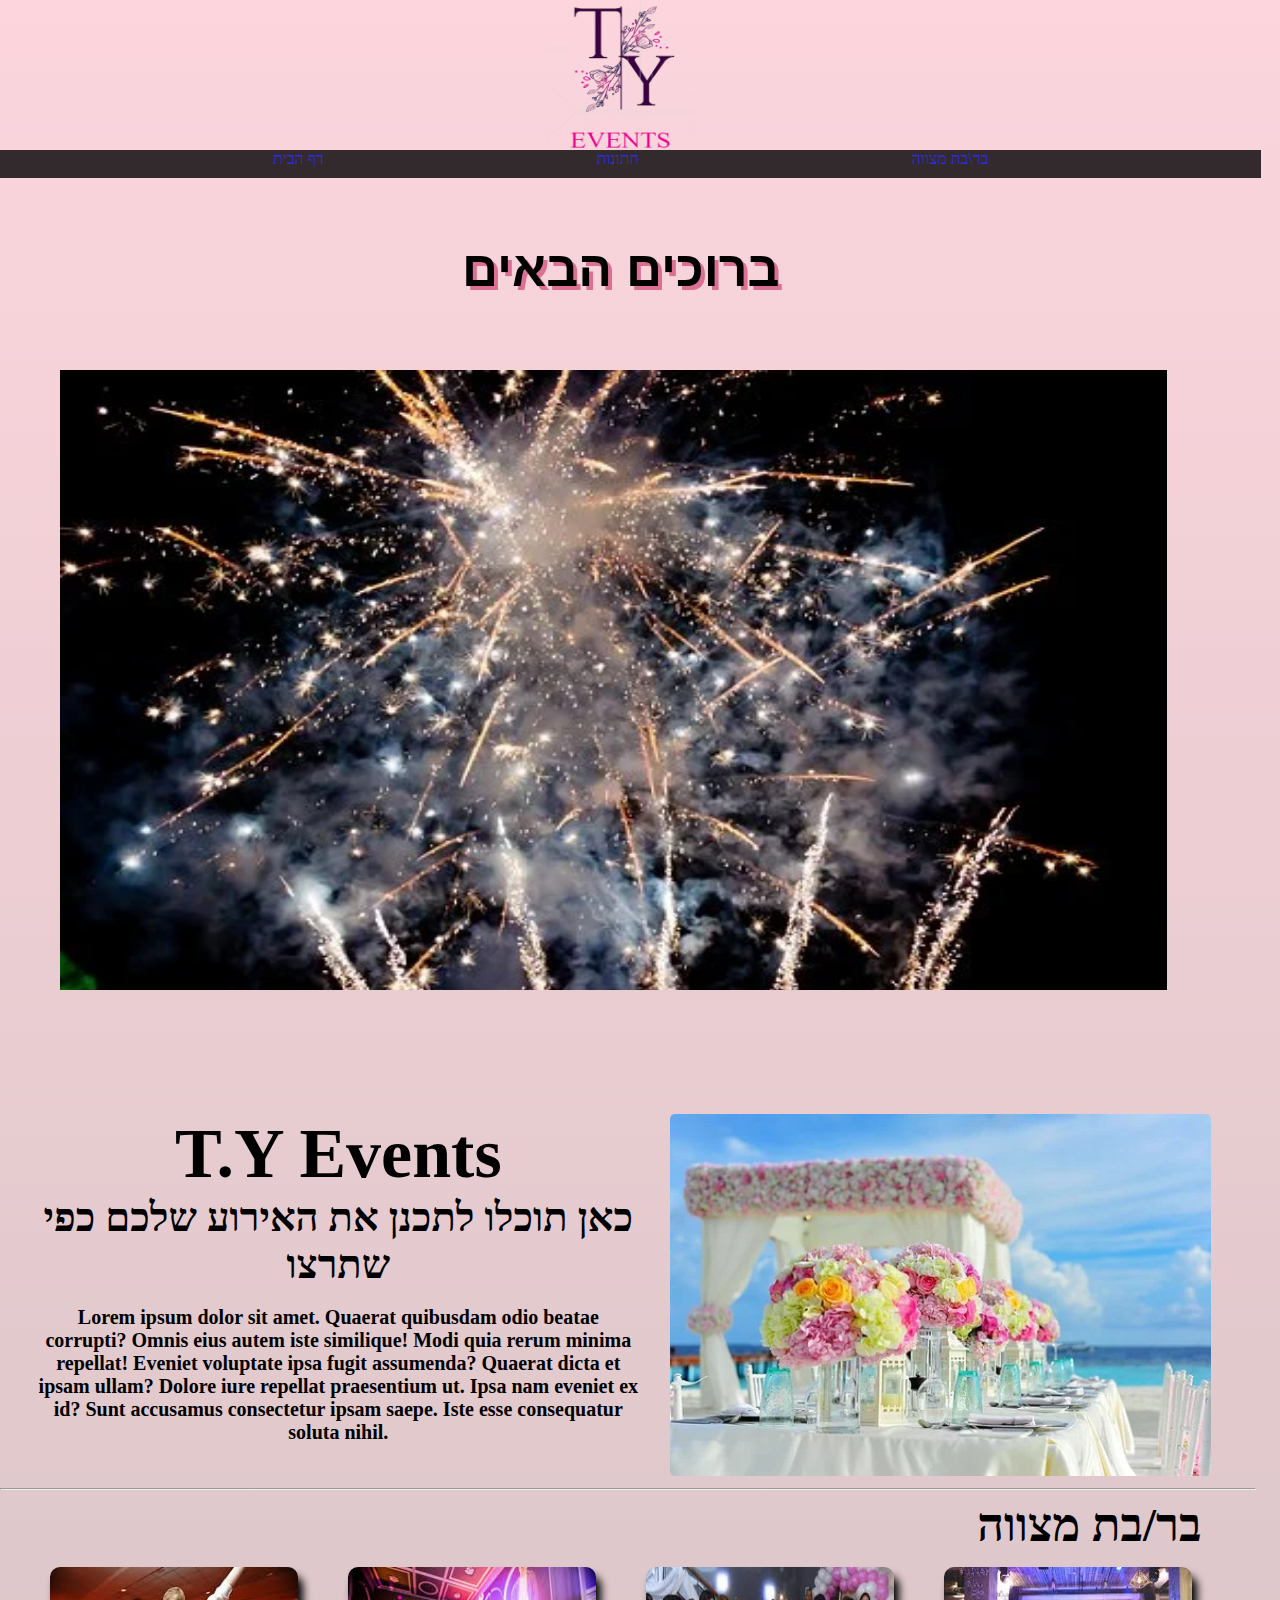
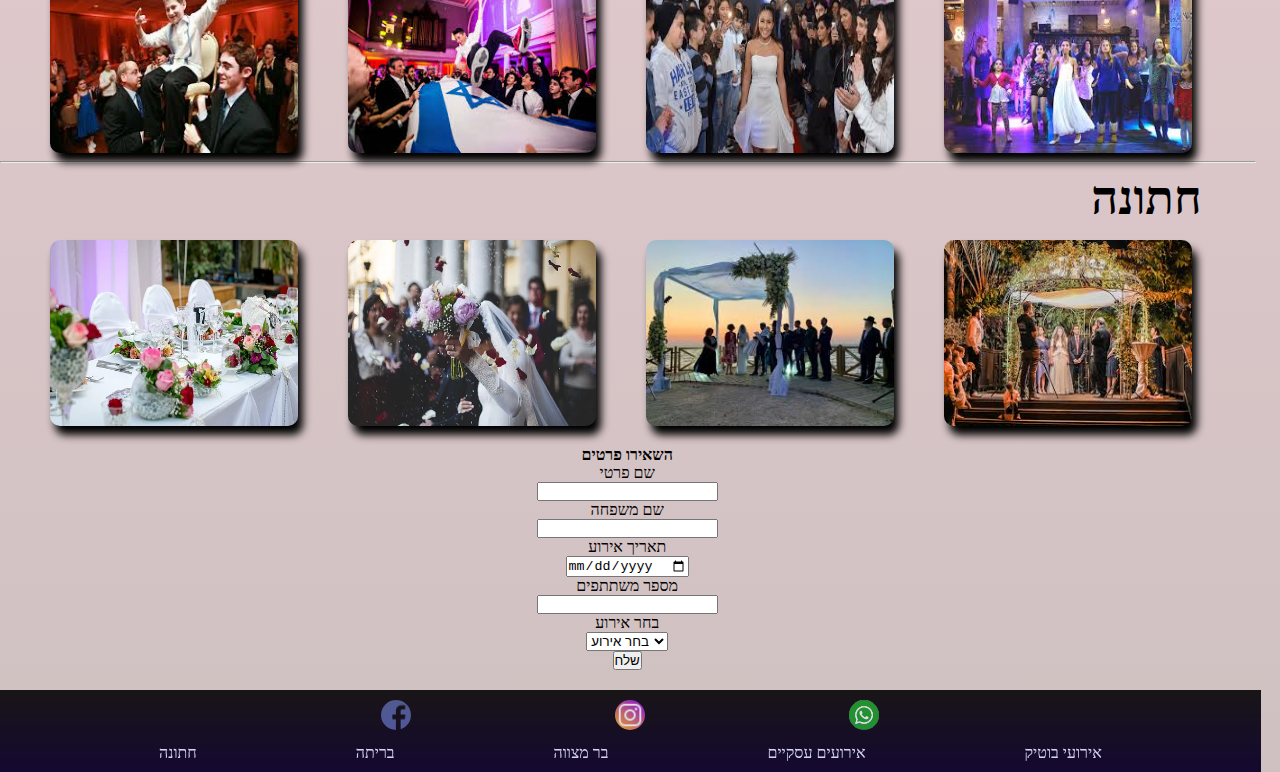
<file: index.html>
<!DOCTYPE html>
<html lang="en">
<head>
    <meta charset="UTF-8">
    <meta http-equiv="X-UA-Compatible" content="IE=edge">
    <meta name="viewport" content="width=device-width, initial-scale=1.0">
    <title>Tikva Event</title>
    <link rel="stylesheet" href="./CSS/style.css">
</head>
<body>
    <header>
        <section id="logo">
            <img src="./image/לוגו-תקווה.png" alt="לוגו">
        </section>
        <nav>
            <ul>
                <li>
                   <a href="./index.html" target="_blank" >דף הבית</a>  
                </li>
                <li>
                  <a href="./HTML/Weddings.html"target="_blank">חתונות</a>
                </li>
                <li>
                    <a href="./HTML/BarMitzva.html" target="_blank">בר\בת מצווה</a>
                </li>
                
            </ul>
        </nav>
    </header>
    <main>
        <section id="welcome">
            <h1> ברוכים הבאים</h1>
    
            </section>
    
        
        <section id="slider">
        <article class="picSlider">
            <img src="./image/סלייד1.webp" alt="סלייד1">
        </article>  
        <article class="picSlider"> 
            <img src="./image/סלייד2.webp" alt="סלייד2">
        </article>
        <article class="picSlider">
            <img src="./image/סלייד3.webp" alt="סלייד3">
        </article>
        <article class="picSlider">
            <img src="./image/סלייד4.webp" alt="סלייד4">
        </article>
        <article class="picSlider">
            <img src="./image/סלייד5.webp" alt="סלייד5">
        </article>

        </section>

        

        <section id="paragraph">
    <article>
        <h2>T.Y Events</h2>
        <p><span id="span"> כאן תוכלו לתכנן את האירוע שלכם כפי שתרצו</span></p><br>
        <p>Lorem ipsum dolor sit amet.
        Quaerat quibusdam odio beatae corrupti?
        Omnis eius autem iste similique!
        Modi quia rerum minima repellat!
        Eveniet voluptate ipsa fugit assumenda?
        Quaerat dicta et ipsam ullam?
        Dolore iure repellat praesentium ut.
        Ipsa nam eveniet ex id?
        Sunt accusamus consectetur ipsam saepe.
        Iste esse consequatur soluta nihil.
        </p>
    </article>
    <article>
        <img src="./image/חתונה דף בית 2.webp" alt=" חתונה ">
    </article>   
        </section>
        <hr>

    <div id="barM">
    <a href="./HTML/BarMitzva.html" target="_blank"><h3>בר/בת מצווה</h3></a>
    </div>
    <section id="BarMizvaPic">

            <img src="./image/בר מצווה.jpg" alt="בר מצווה">
          
            <img src="./image/בר מצווה 2.jpg" alt="בר מצווה">
        
            <img src="./image/בת מצווש.jpg" alt="בת מצווה">
      
            <img src="./image/בת מצווש 2.jpg" alt="בת מצווה">
        
        </section>
        <hr>

        <div id="weddingH">
            <a href="./HTML/Weddings.html" target="_blank"><h3>חתונה</h3></a>
        </div>

        <section id="weddingsPic">
         
            <img src="./image/שולחן חתונה 2.webp" alt="שולחן חתונה">
       
            <img src="./image/חתונה.webp" alt="חתונה">
       
            <img src="./image/חתונה.jpg" alt="חתונה">
        
            <img src="./image/חתונה1.jpg" alt="חתונה">
    
        </section> 
        <div class="form">
        <form>
            <div>
                <h4>השאירו פרטים</h4>
            </div>
            <label for="first name">שם פרטי</label><br>
              <input type="text" name="שם מלא" ><br>
              <label for="name"></label>שם משפחה</label><br>
              <input type="name" name="name"><br>
              <label for="date">תאריך אירוע</label><br>
              <input type="date" name="date"><br>
              <label for="number">מספר משתתפים</label><br>
              <input type="number" name="number"><br>
            <label for="event">  בחר אירוע </label><br>
                    <select name="event" id="event">
                        <option value="בחר אירוע">בחר אירוע</option>
                        <option value="Wedding">Wedding</option>
                        <option value="BarMitzva">BarMitzva</option><br>
                        </select> <br>
                        <button>שלח</button>       
        </form>
       
   

    </main>
  <footer>
    <ul>
        <li>
        <a href="https://www.whatsapp.com/"target="_blank"><img src="./image/whatsapp.png" alt="וואטסאפ"></a>
        <a href="https://www.instagram.com/"target="_blank"><img src="./image/instagram.png" alt="אינסטגרם"></a>
        <a href="https://he-il.facebook.com/"target="_blank"><img src="./image/facebook.png" alt="פייסבוק"></a>
        </li>
    </ul>
    <ul>
    <li>אירועי בוטיק </li>
    <li>אירועים עסקיים</li>
    <li>בר מצווה</li>
    <li>בריתה</li>
    <li>חתונה</li>
    </ul>
</footer>
    
</body>
</html>
</file>
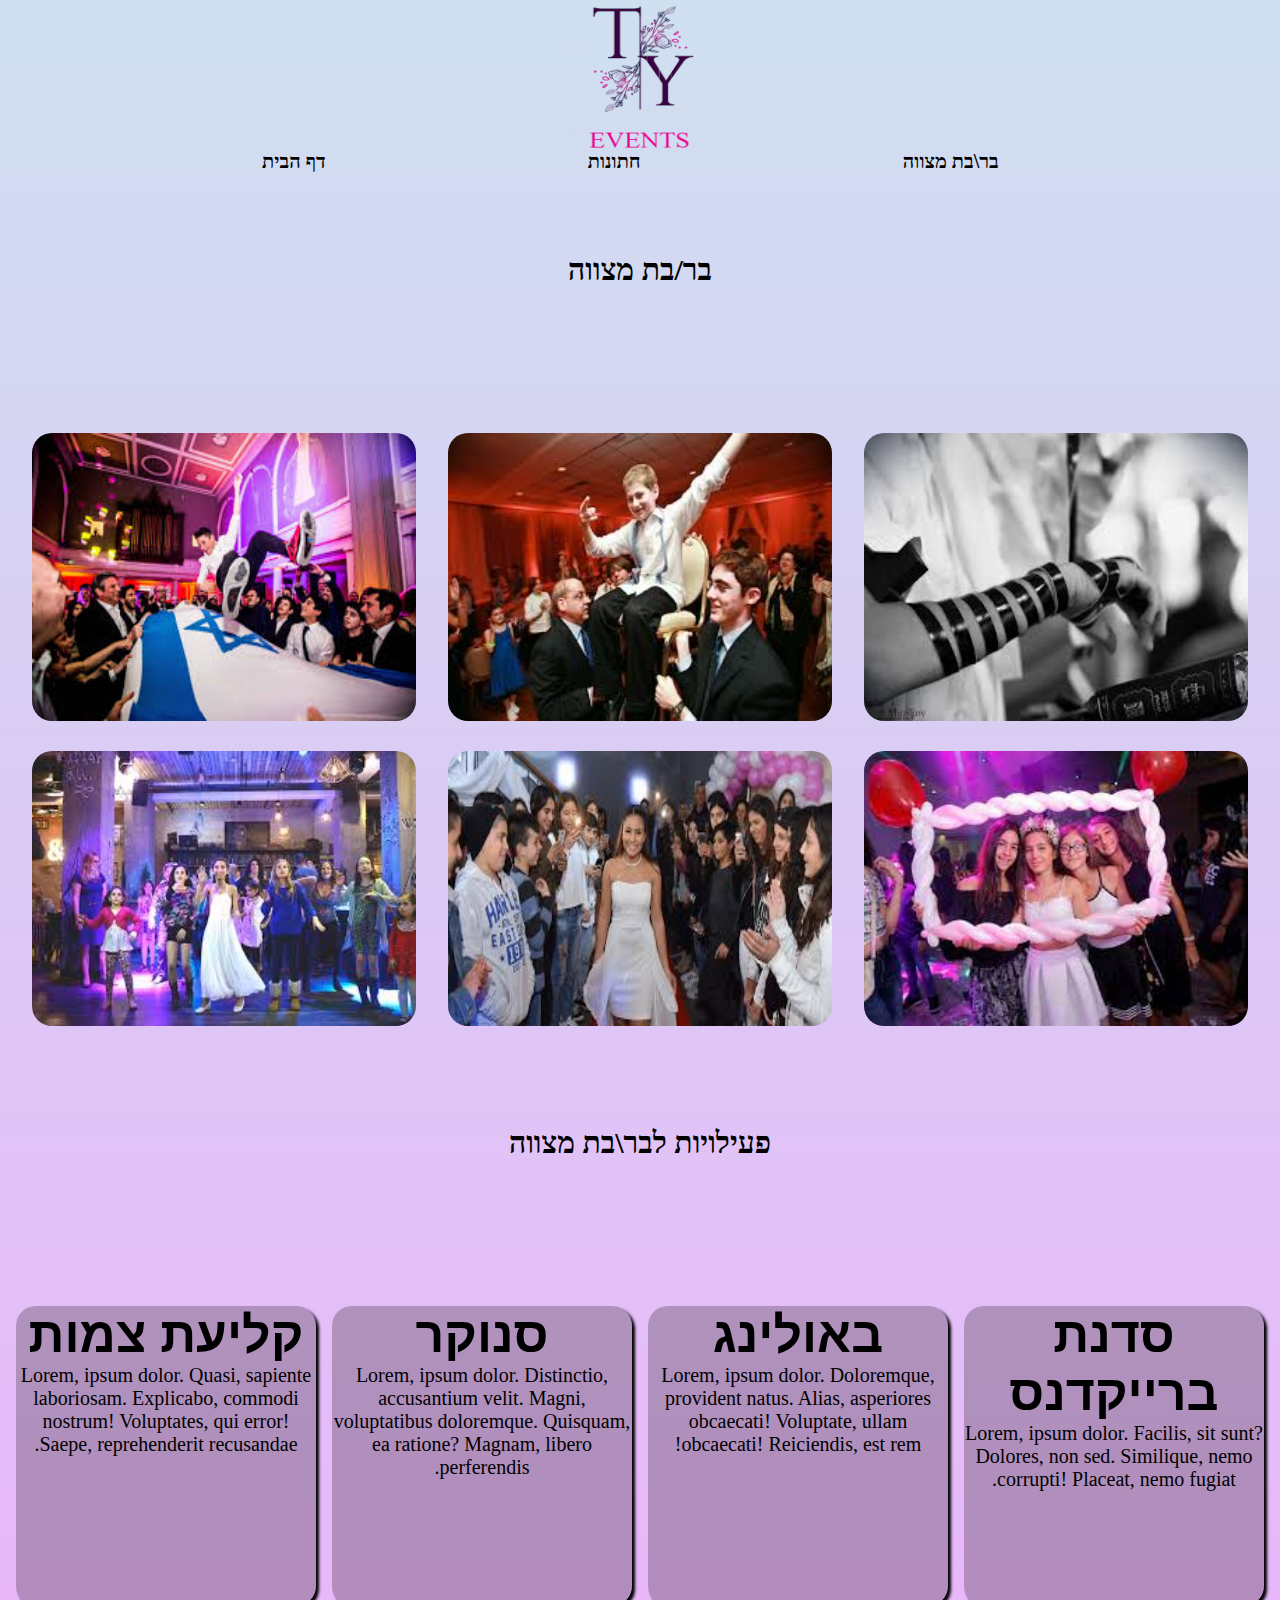
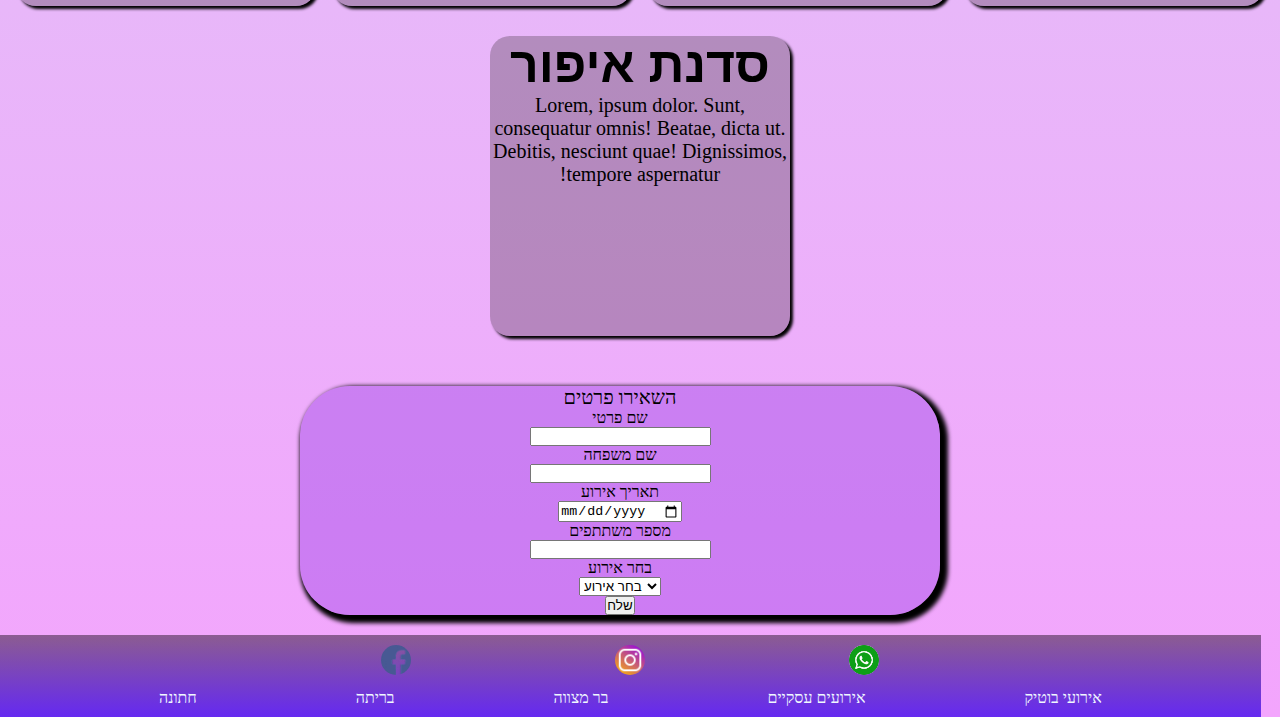
<file: HTML/BarMitzva.html>
<!DOCTYPE html>
<html lang="en">
<head>
    <meta charset="UTF-8">
    <meta http-equiv="X-UA-Compatible" content="IE=edge">
    <meta name="viewport" content="width=device-width, initial-scale=1.0">
    <title>Tikva Event</title>
    <link rel="stylesheet" href="../CSS/BarMitzva.css">
</head>
<body>
    <header>
        <section id="logo">
            <img src="../image/לוגו-תקווה.png" alt="לוגו">
        </section>
        <nav>
            <ul>
                <li>
                   <a href="../index.html"target="_blank" >דף הבית</a>  
                </li>
                <li>
                  <a href="./Weddings.html"target="_blank">חתונות</a>
                </li>
                <li>
                    <a href="./BarMitzva.html"target="_blank">בר\בת מצווה</a>
                </li>
                
            </ul>
        </nav>

    </header>
    
    <main>
        <h1>בר/בת מצווה</h1>
        <section id="pics">
        <img src="../image/בר מצווה 2.jpg" alt="בר מצווה">
        <img src="../image/בר מצווה.jpg" alt="בר מצווה">
        <img src="../image/בר מצווה 3.jpg" alt="בר מצווה">
        <img src="../image/בת מצווש 2.jpg" alt="בת מצוות">
        <img src="../image/בת מצווש.jpg" alt="בת מצווה">
        <img src="../image/בת מצווש3.jpg" alt="בת מצווה">
        </section>

        <h1 id="titleCards"> פעילויות לבר\בת מצווה</h1>

    <section class="cards">
        <div class="card"><p><span>קליעת צמות</span><br>Lorem, ipsum dolor.
        Quasi, sapiente laboriosam.
        Explicabo, commodi nostrum!
        Voluptates, qui error!
        Saepe, reprehenderit recusandae.</p></div> 
        <div class="card"><p><span> סנוקר</span><br> Lorem, ipsum dolor.
        Distinctio, accusantium velit.
        Magni, voluptatibus doloremque.
        Quisquam, ea ratione?
        Magnam, libero perferendis.</p></div>
        <div class="card"><p><span>באולינג</span><br> Lorem, ipsum dolor.
        Doloremque, provident natus.
        Alias, asperiores obcaecati!
        Voluptate, ullam obcaecati!
        Reiciendis, est rem!</p></div>
        <div class="card"><p><span>סדנת ברייקדנס</span> <br>Lorem, ipsum dolor.
        Facilis, sit sunt?
        Dolores, non sed.
        Similique, nemo corrupti!
        Placeat, nemo fugiat.</p></div>
        <div class="card"><p><span>סדנת איפור</span><br>Lorem, ipsum dolor.
        Sunt, consequatur omnis!
        Beatae, dicta ut.
        Debitis, nesciunt quae!
        Dignissimos, tempore aspernatur!</p></div>
    </section>
    <form class="form">
        <div>
            <p>השאירו פרטים</p>
        </div>
        <label for="first name">שם פרטי</label><br>
          <input type="text" name="שם מלא" ><br>
          <label for="name"></label>שם משפחה</label><br>
          <input type="name" name="name"><br>
          <label for="date">תאריך אירוע</label><br>
          <input type="date" name="date"><br>
          <label for="number">מספר משתתפים</label><br>
          <input type="number" name="number"><br>
        <label for="event">בחר אירוע</label><br>
                <select name="event" id="event">
                    <option value="בחר אירוע">בחר אירוע</option>
                    <option value="Wedding">Wedding</option>
                    <option value="BarMitzva">BarMitzva</option><br>
                    <br></select><br>
                    <button>שלח</button>
    </form> 
        
        
        

        
    </main>
    <footer>
        <ul>
            <li>
            <a href="https://www.whatsapp.com/"target="_blank"><img src="../image/whatsapp.png" alt="וואטסאפ" ></a>
            <a href="https://www.instagram.com/"target="_blank"><img src="../image/instagram.png" alt="אינסטגרם"></a>
            <a href="https://he-il.facebook.com/"target="_blank"><img src="../image/facebook.png" alt="פייסבוק"></a>
        
            </li>
        </ul>
        <ul>
        <li>אירועי בוטיק </li>
        <li>אירועים עסקיים</li>
        <li>בר מצווה</li>
        <li>בריתה</li>
        <li>חתונה</li>
        </ul>
    </footer>
</body>
</html>
</file>
<file: CSS/style.css>
*{
    padding: 0;
    margin: 0;
    
}

body{
    width: 97vw;
    background:linear-gradient( rgb(252, 213, 221), rgb(207, 193, 193));
    background-repeat: no-repeat;
    background-size: cover;
    
    
    
}
#logo{
    display: flex;
    justify-content: center;

}
#logo img{
    height: 150px;
    width: 150px;
}
ul{
    list-style-type: none;
    display: flex;
    justify-content:space-evenly;
    color: aliceblue;
    background-color: black;
    filter: opacity(0.8);
    padding-bottom: 10px; 
    width: 98.5vw;
    
      
}
nav a{
    text-decoration:none;
    transition: 1s;

}
nav a:visited{
    color: thistle;
    
}
nav a:hover{
    font-size: 25px;
    transition-duration: 1s;
    color: white;
}

#slider{
    margin-top: 5%;
    width: 90%;
    height: 70vh;
    display: flex;
    overflow: hidden;
    margin-right: 400%;
    margin-left: 4%;

}
#slider .picSlider{
    width: 100% ;
    height: 100%;
    flex-shrink: 0;
    animation: slider 25s alternate infinite ;
    animation-delay: 3s;


}
#slider .picSlider img{
    margin: 10px;
    width: 100%;
    height: 100%;
    
}

@keyframes slider {
    0%{
        transform:translateX(-0%);
    }
    25%{
        transform:translateX(-100%);
    }
   50%{
      transform:translateX(-200%);
    }
    75%{
        transform:translateX(-300%);
    }
    100%{
        transform:translateX(-400%);
    }
 
}
#welcome h1{
    text-align: center; 
    font-family:'Lucida Sans', 'Lucida Sans Regular', 'Lucida Grande', 'Lucida Sans Unicode', Geneva, Verdana, sans-serif;
    margin-top: 5%;
    text-shadow: 4px 4px palevioletred;
    font-weight: bold;
    font-size: 50px;
}
#span{
    font-weight: bold;
    font-size: 40px;
}

#paragraph{
    width: 97%;
    height: 80%;
    text-align: center;
    display:flex;
    justify-content: space-evenly;
    margin-top: 10%;
    margin-left: 3%;
    
    
}
#paragraph article img{
    width: 90%;
    height: 80%;
    border-radius: 5px;
   
    
}
#paragraph article {
    width:97%;
    height:80%;
       
}
#paragraph article p {

    font-weight: bolder;
    font-size: 20px;
       
}
#paragraph article h2{
    font-weight: bold;
    font-size: 70px;
    color: black;
   
}
hr{
  display: block;
  margin-top: 0.5em;
  margin-bottom: 0.5em;
  width: 98vw;
  color: black;

}

#BarMizvaPic{
    width: 100%;
    display: flex;
    flex-wrap: wrap;
    justify-content: space-evenly;
    padding-top: 15px;
}

#BarMizvaPic img{
    border-radius: 10px;
    width:20%; 
    filter: drop-shadow(5px 9px 4px black ); 
}


#barM a {
    text-decoration-line: none;
    color: black;
    font-size: 40px;
    direction: rtl;
}

#barM{
    margin-right: 40px;
}
#weddingH a{
    text-decoration-line: none;
    color: black;
    font-size: 40px;
    direction: rtl;

}
#weddingH{
    margin-right: 40px;
}
#weddingsPic{
    width: 100%;
    display: flex;
    flex-wrap: wrap;
    justify-content: space-evenly;
    padding-top: 15px;
  
}

#weddingsPic img{
    border-radius: 10px;
    width:20%;  
    filter: drop-shadow(5px 9px 4px black);
}

form{
    width: 98vw;
    text-align: center;
    margin-bottom: 20px;
    margin-top: 20px;

}

footer{
    direction: rtl;
    background:linear-gradient(rgba(19, 4, 19, 0.459), rgb(101, 41, 241));
    color:black;
    width: 98.5vw;
}
footer a img{
    width: 30px;
    height: 30px;
    margin-top: 10px;
    margin-left: 100px;
    margin-right: 100px;
    border-radius: 200px;
}



































@media  only screen  and (max-width:425px){
    body{
        width: 100%;
    }
    main{
        width: 100%;
    }

}
</file>
<file: CSS/BarMitzva.css>
*{
    padding: 0;
    margin: 0;
      
    
}
body{
    background:linear-gradient(rgba(150, 187, 223, 0.459), rgb(243, 165, 253));
    background-repeat: no-repeat;
    background-size: cover;
    
}  

#logo{
    display: flex;
    justify-content: center;

} 

 #logo img{
    height: 150px;
    width: 150px;
}



ul{
    
    list-style-type: none;
    display: flex;
    justify-content:space-evenly;
    color: aliceblue;
    padding-bottom: 10px; 
    width: 98.5vw;
        
}


nav a{
    text-decoration:none;
    transition: 1s;
    color:black;
    font-weight: bold;
    font-size: 20px;
}

nav a:visited{
    color: black;
    
}
nav a:hover{
    transition-duration: 1s;
    color: black;
}
h1{

   
    height: 20vh;
    text-align: center;
    margin-top: 50px;
    padding-top: 20px;
    font-size: 30px;
    animation-name: title;
    animation-timing-function: 1s;
    animation-delay: 1s;
    animation-duration: 2s;
}

#pics{
    display: flex;
    flex-wrap: wrap;
    justify-content: space-evenly;
 


}

#pics img{
    width: 30%;
    border-radius: 20px;
    margin-bottom: 30px;
   

}



@keyframes title{
    0%{
        0px
    }
    50%{
        color: blue;
    }
    100%{
        color: black;
    }

}
.cards div{
    border-radius: 20px;
    box-shadow: 3px 3px 3px black;
    height: 300px;
    width: 300px;
    background-color: rgba(26, 21, 21, 0.26);
    margin-bottom: 30px;
}
.cards{

    display: flex;
    flex-wrap: wrap;
   justify-content: space-evenly;
}
span{
    
    font-family:Verdana, Geneva, Tahoma, sans-serif;
    font-size: 50px;
    font-weight: bold;

}
p{
    direction: rtl;
    font-size: 20px;
    text-align: center;
}
form{
    width: 50vw;
    background-color: rgba(137, 43, 226, 0.349);
    border-radius: 50px;
    margin-left: 300px;
    margin-top: 20px;
    margin-bottom: 20px;
    box-shadow: 4px 4px 4px 4px black;
    text-align: center;

}
footer{
    direction: rtl;
    background:linear-gradient(rgba(19, 4, 19, 0.459), rgb(101, 41, 241));
    color:black;
    width: 98.5vw;
}
footer a img{
    width: 30px;
    height: 30px;
    margin-top: 10px;
    margin-left: 100px;
    margin-right: 100px;
    border-radius: 200px;
}
@media  only screen  and (max-width:425px){
  
     h1{
        font-size: 15px;
     }
    .form{
        width: 70vw;
       margin-left: 75px;
    }
    
}
</file>
